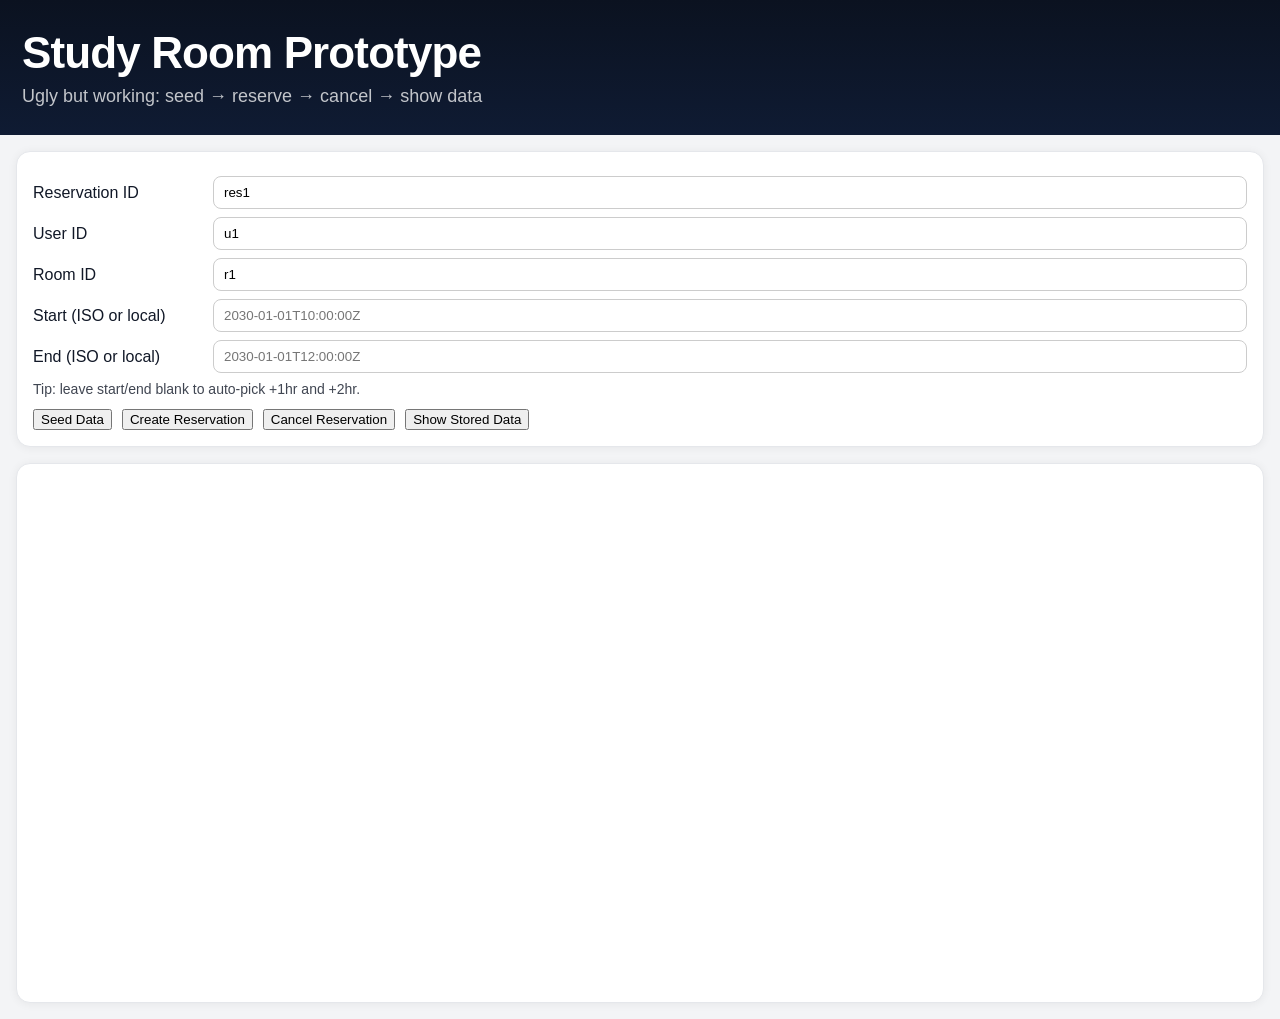
<file: StudyRoomPrototype/index.html>
<!doctype html>
<html lang="en">
<head>
  <meta charset="UTF-8" />
  <meta name="viewport" content="width=device-width, initial-scale=1.0" />
  <title>Study Room Prototype (JS)</title>
  <link rel="stylesheet" href="./style.css" />
</head>
<body>
  <header class="header">
    <h1>Study Room Prototype</h1>
    <p>Ugly but working: seed → reserve → cancel → show data</p>
  </header>

  <main class="card">
    <div class="formRow">
      <label>Reservation ID</label>
      <input id="resId" placeholder="res1" value="res1" />
    </div>

    <div class="formRow">
      <label>User ID</label>
      <input id="userId" placeholder="u1" value="u1" />
    </div>

    <div class="formRow">
      <label>Room ID</label>
      <input id="roomId" placeholder="r1" value="r1" />
    </div>

    <div class="formRow">
      <label>Start (ISO or local)</label>
      <input id="start" placeholder="2030-01-01T10:00:00Z" />
    </div>

    <div class="formRow">
      <label>End (ISO or local)</label>
      <input id="end" placeholder="2030-01-01T12:00:00Z" />
    </div>

    <div class="hint">Tip: leave start/end blank to auto-pick +1hr and +2hr.</div>

    <div style="display:flex; gap:10px; margin-top:12px; flex-wrap:wrap;">
      <button id="seedBtn">Seed Data</button>
      <button id="reserveBtn">Create Reservation</button>
      <button id="cancelBtn">Cancel Reservation</button>
      <button id="showBtn">Show Stored Data</button>
    </div>
  </main>

  <main class="card wide">
    <div id="out"></div>
  </main>

  <script type="module" src="./app.js"></script>
</body>
</html>
</file>
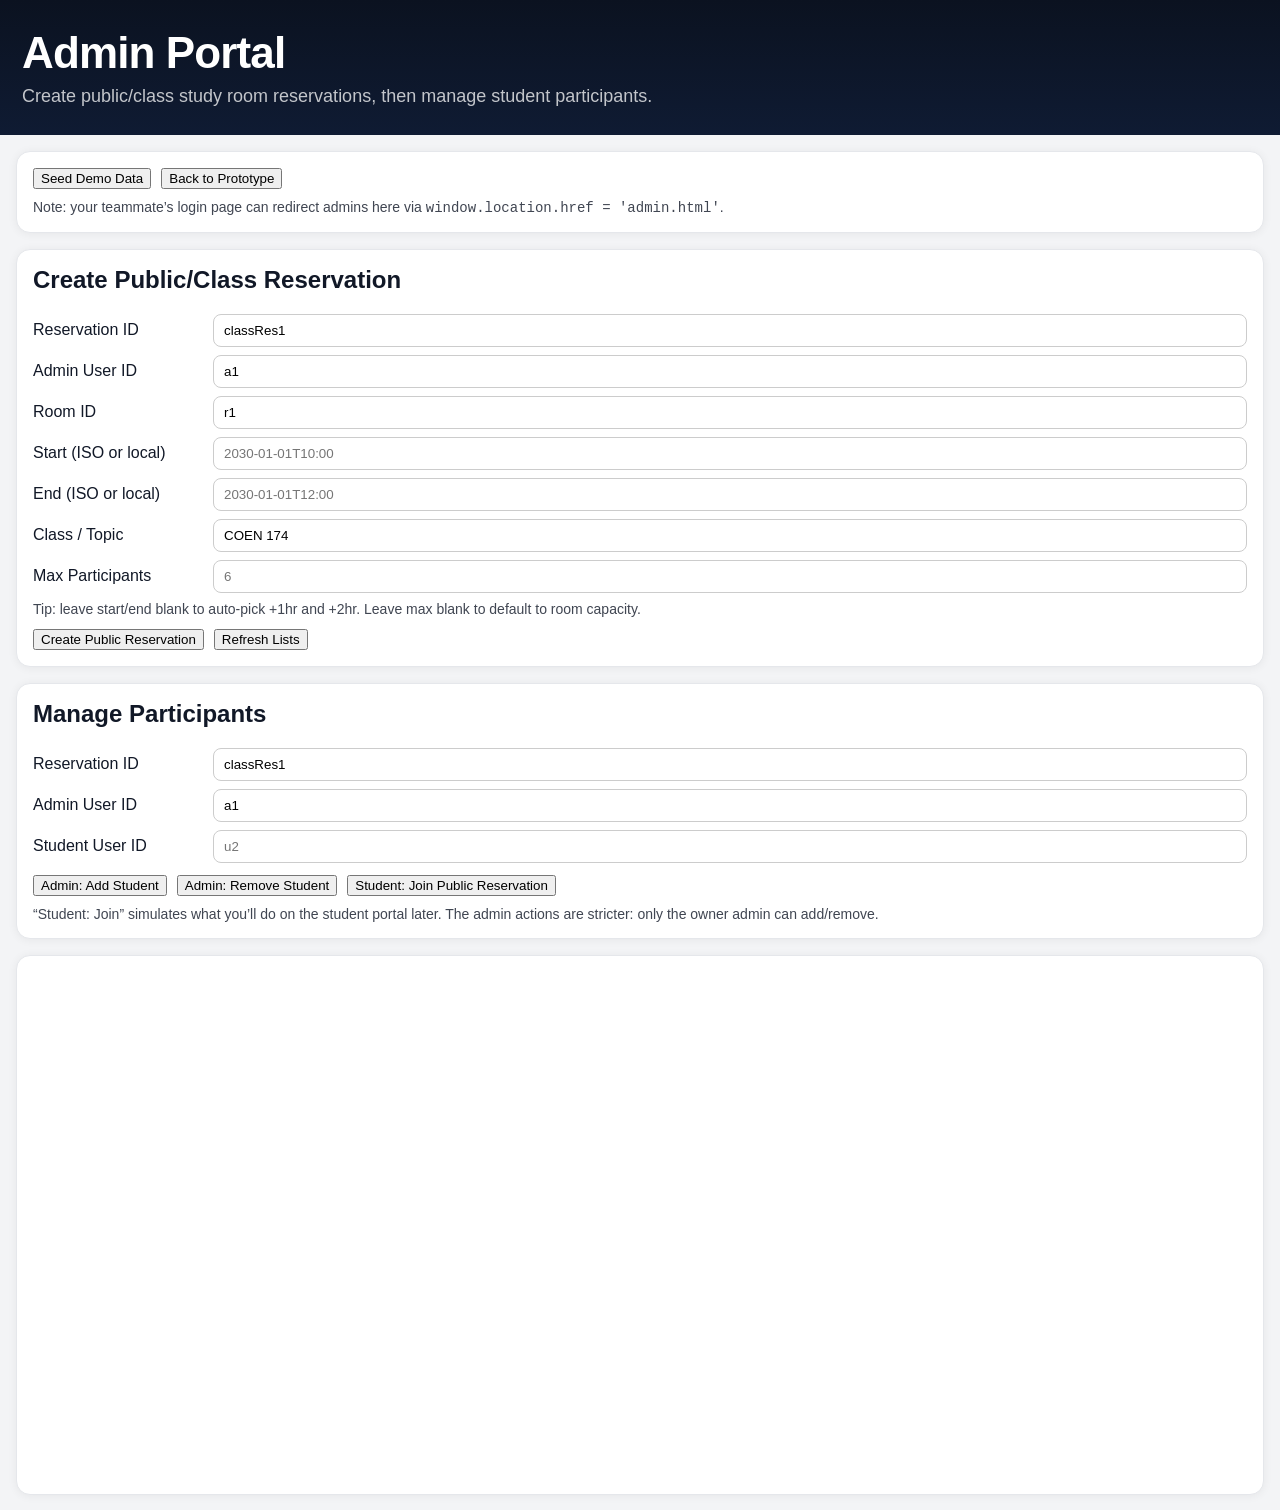
<file: StudyRoomPrototype/admin.html>
<!doctype html>
<html lang="en">
<head>
  <meta charset="UTF-8" />
  <meta name="viewport" content="width=device-width, initial-scale=1.0" />
  <title>Admin — Study Room Reservations</title>
  <link rel="stylesheet" href="./style.css" />
</head>
<body>
  <header class="header">
    <h1>Admin Portal</h1>
    <p>Create public/class study room reservations, then manage student participants.</p>
  </header>

  <main class="card">
    <div style="display:flex; gap:10px; flex-wrap:wrap; align-items:center;">
      <button id="seedAdminBtn">Seed Demo Data</button>
      <a href="./index.html" style="text-decoration:none;"><button type="button">Back to Prototype</button></a>
    </div>

    <div class="hint" style="margin-top:10px;">
      Note: your teammate’s login page can redirect admins here via <code>window.location.href = 'admin.html'</code>.
    </div>
  </main>

  <main class="card">
    <h2 style="margin-top:0;">Create Public/Class Reservation</h2>

    <div class="formRow">
      <label>Reservation ID</label>
      <input id="a_resId" placeholder="classRes1" value="classRes1" />
    </div>

    <div class="formRow">
      <label>Admin User ID</label>
      <input id="a_adminId" placeholder="a1" value="a1" />
    </div>

    <div class="formRow">
      <label>Room ID</label>
      <input id="a_roomId" placeholder="r1" value="r1" />
    </div>

    <div class="formRow">
      <label>Start (ISO or local)</label>
      <input id="a_start" placeholder="2030-01-01T10:00" />
    </div>

    <div class="formRow">
      <label>End (ISO or local)</label>
      <input id="a_end" placeholder="2030-01-01T12:00" />
    </div>

    <div class="formRow">
      <label>Class / Topic</label>
      <input id="a_topic" placeholder="COEN 174" value="COEN 174" />
    </div>

    <div class="formRow">
      <label>Max Participants</label>
      <input id="a_max" placeholder="6" />
    </div>

    <div class="hint">Tip: leave start/end blank to auto-pick +1hr and +2hr. Leave max blank to default to room capacity.</div>

    <div style="display:flex; gap:10px; margin-top:12px; flex-wrap:wrap;">
      <button id="createPublicBtn">Create Public Reservation</button>
      <button id="refreshBtn" type="button">Refresh Lists</button>
    </div>
  </main>

  <main class="card">
    <h2 style="margin-top:0;">Manage Participants</h2>

    <div class="formRow">
      <label>Reservation ID</label>
      <input id="m_resId" placeholder="classRes1" value="classRes1" />
    </div>

    <div class="formRow">
      <label>Admin User ID</label>
      <input id="m_adminId" placeholder="a1" value="a1" />
    </div>

    <div class="formRow">
      <label>Student User ID</label>
      <input id="m_studentId" placeholder="u2" />
    </div>

    <div style="display:flex; gap:10px; margin-top:12px; flex-wrap:wrap;">
      <button id="adminAddBtn">Admin: Add Student</button>
      <button id="adminRemoveBtn">Admin: Remove Student</button>
      <button id="studentJoinBtn">Student: Join Public Reservation</button>
    </div>

    <div class="hint" style="margin-top:10px;">
      “Student: Join” simulates what you’ll do on the student portal later.
      The admin actions are stricter: only the owner admin can add/remove.
    </div>
  </main>

  <main class="card wide">
    <div id="adminOut"></div>
  </main>

  <script type="module" src="./admin.js"></script>
</body>
</html>
</file>
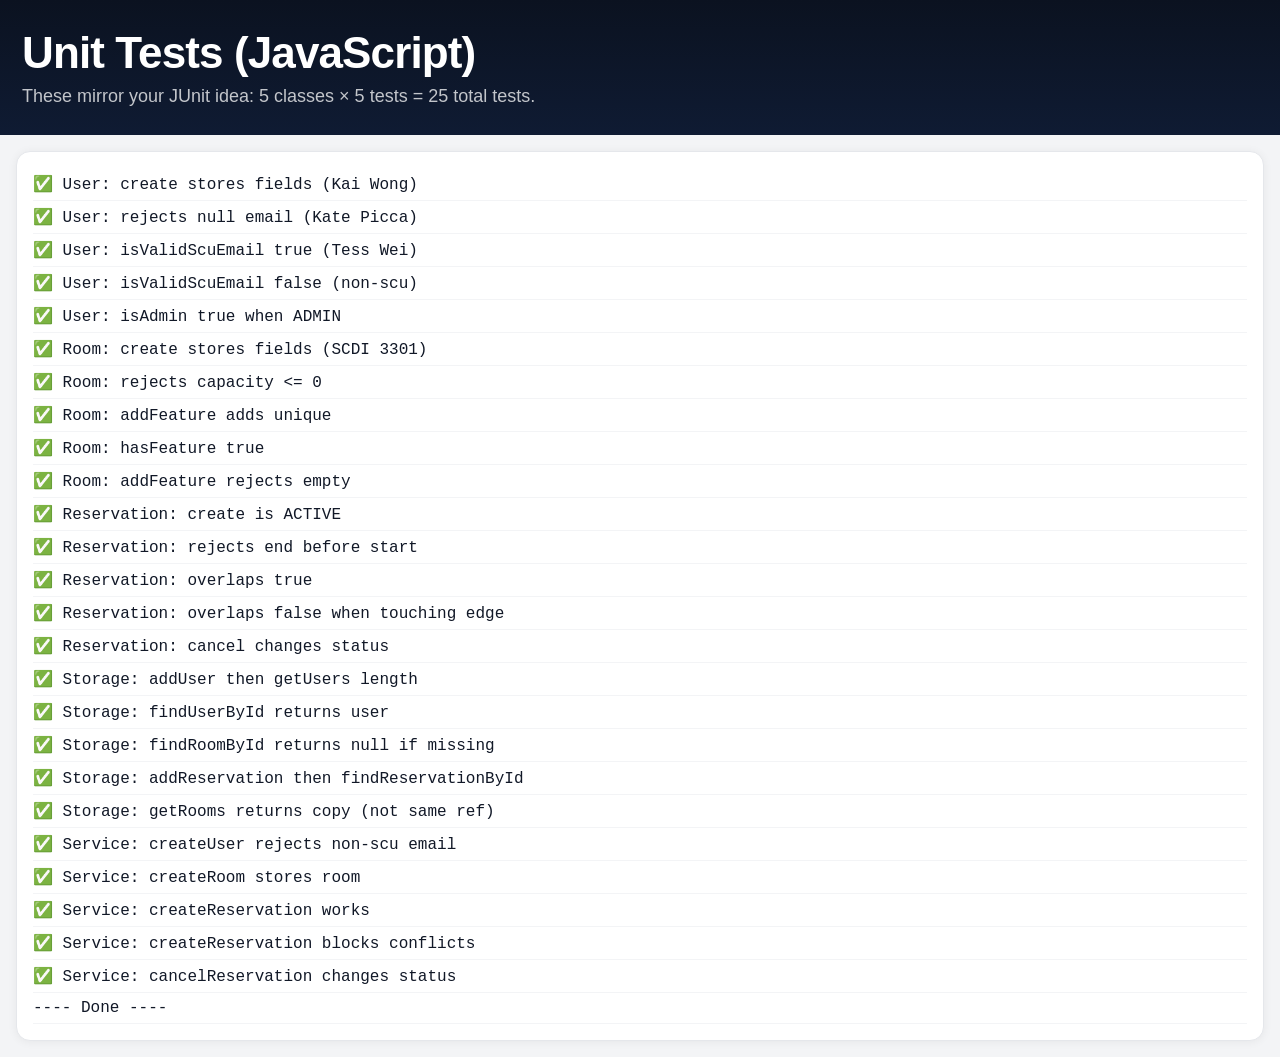
<file: StudyRoomPrototype/tests/tests.html>
<!doctype html>
<html lang="en">
<head>
  <meta charset="UTF-8" />
  <meta name="viewport" content="width=device-width, initial-scale=1.0" />
  <title>StudyRoom JS Unit Tests</title>
  <link rel="stylesheet" href="../style.css" />
</head>
<body>
  <header class="header">
    <h1>Unit Tests (JavaScript)</h1>
    <p>These mirror your JUnit idea: 5 classes × 5 tests = 25 total tests.</p>
  </header>

  <main class="card wide">
    <div id="results"></div>
  </main>

  <script type="module" src="./tests.js"></script>
</body>
</html>
</file>
<file: StudyRoomPrototype/style.css>
/* style.css */

:root {
    --bg: #0b1220;
    --panel: #0f1b33;
    --card: #ffffff;
    --text: #0b1220;
    --muted: rgba(255,255,255,.75);
  }
  
  * { box-sizing: border-box; }
  
  body {
    margin: 0;
    font-family: -apple-system, BlinkMacSystemFont, "Segoe UI", Roboto, Arial, sans-serif;
    background: #f3f4f6;
    color: #111827;
  }
  
  .header {
    background: linear-gradient(180deg, #0b1220, #0f1b33);
    color: white;
    padding: 28px 22px;
  }
  
  .header h1 {
    margin: 0 0 8px;
    font-size: 44px;
    letter-spacing: -0.02em;
  }
  
  .header p {
    margin: 0;
    font-size: 18px;
    color: var(--muted);
  }
  
  .card {
    background: white;
    border: 1px solid #e5e7eb;
    border-radius: 14px;
    padding: 16px;
    box-shadow: 0 1px 10px rgba(0,0,0,0.06);
    margin: 16px;
  }
  
  .wide { min-height: 60vh; }
  
  #results div {
    font-family: ui-monospace, SFMono-Regular, Menlo, Monaco, Consolas, "Liberation Mono", monospace;
    padding: 6px 0;
    border-bottom: 1px solid #f3f4f6;
  }
  .formRow {
    display: grid;
    grid-template-columns: 170px 1fr;
    gap: 10px;
    align-items: center;
    margin: 8px 0;
  }
  .formRow input {
    padding: 8px 10px;
    border: 1px solid #ccc;
    border-radius: 8px;
  }
  .hint {
    margin-top: 8px;
    opacity: 0.8;
    font-size: 14px;
  }
</file>
